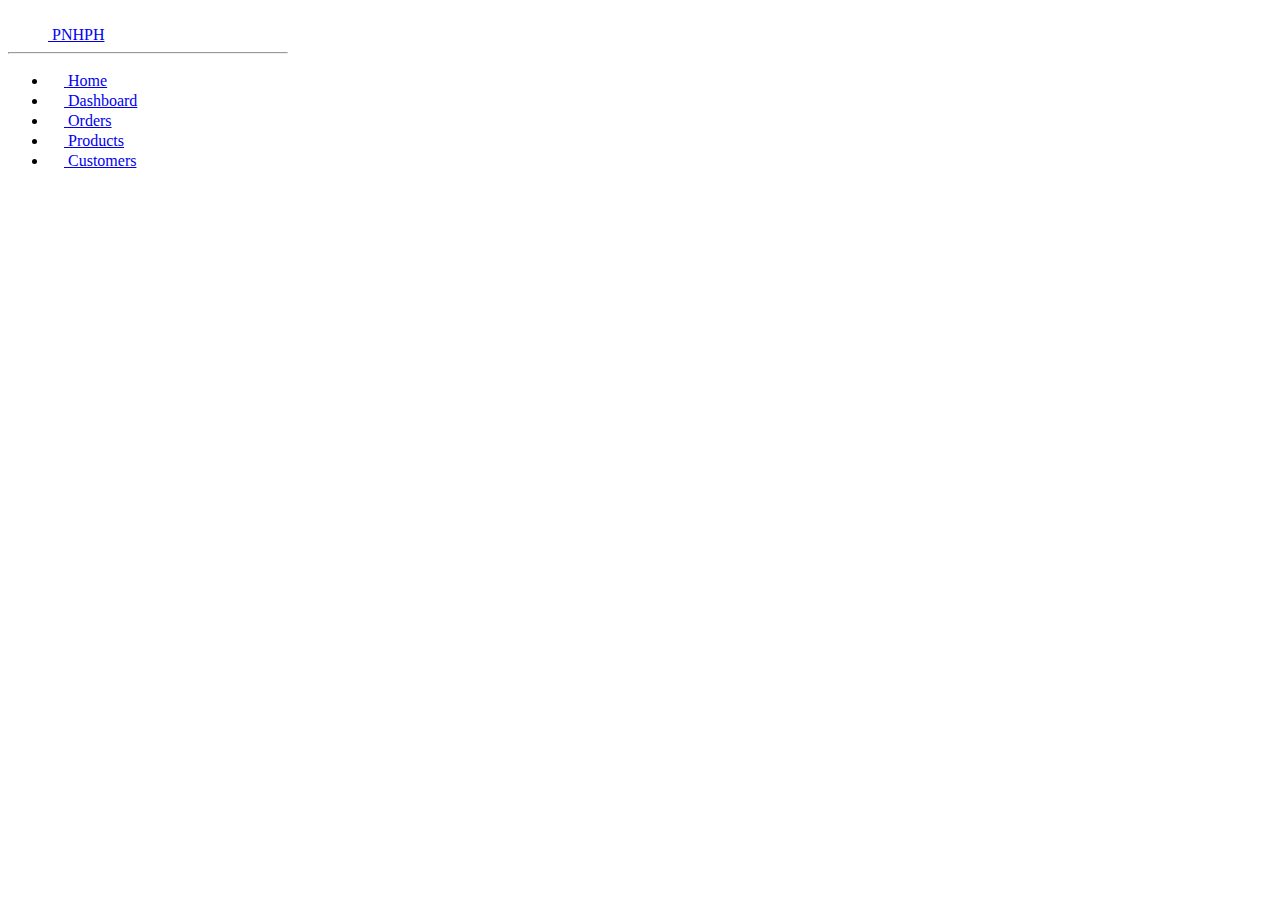
<file: index.html>
<!DOCTYPE html>
<html lang="en">
<head>
    <meta charset="UTF-8">
    <meta name="viewport" content="width=device-width, initial-scale=1.0">
    <link href="https://cdn.jsdelivr.net/npm/bootstrap@5.3.2/dist/css/bootstrap.min.css" rel="stylesheet" integrity="sha384-T3c6CoIi6uLrA9TneNEoa7RxnatzjcDSCmG1MXxSR1GAsXEV/Dwwykc2MPK8M2HN" crossorigin="anonymous">
    <title>PNHPH</title>
</head>
<body>
   <div class="container">


<div class="b-example-divider b-example-vr"></div>

<div class="d-flex flex-column flex-shrink-0 p-3 bg-body-tertiary" style="width: 280px;">
  <a href="/" class="d-flex align-items-center mb-3 mb-md-0 me-md-auto link-body-emphasis text-decoration-none">
    <svg class="bi pe-none me-2" width="40" height="32"><use xlink:href="#bootstrap"/></svg>
    <span class="fs-4">PNHPH</span>
  </a>
  <hr>
  <ul class="nav nav-pills flex-column mb-auto">
    <li class="nav-item">
      <a href="#" class="nav-link active" aria-current="page">
        <svg class="bi pe-none me-2" width="16" height="16"><use xlink:href="#home"/></svg>
        Home
      </a>
    </li>
    <li>
      <a href="#" class="nav-link link-body-emphasis">
        <svg class="bi pe-none me-2" width="16" height="16"><use xlink:href="#speedometer2"/></svg>
        Dashboard
      </a>
    </li>
    <li>
      <a href="#" class="nav-link link-body-emphasis">
        <svg class="bi pe-none me-2" width="16" height="16"><use xlink:href="#table"/></svg>
        Orders
      </a>
    </li>
    <li>
      <a href="#" class="nav-link link-body-emphasis">
        <svg class="bi pe-none me-2" width="16" height="16"><use xlink:href="#grid"/></svg>
        Products
      </a>
    </li>
    <li>
      <a href="#" class="nav-link link-body-emphasis">
        <svg class="bi pe-none me-2" width="16" height="16"><use xlink:href="#people-circle"/></svg>
        Customers
      </a>
    </li>
  </ul>
   </div>






   
    <script src="https://cdn.jsdelivr.net/npm/bootstrap@5.3.2/dist/js/bootstrap.bundle.min.js" integrity="sha384-C6RzsynM9kWDrMNeT87bh95OGNyZPhcTNXj1NW7RuBCsyN/o0jlpcV8Qyq46cDfL" crossorigin="anonymous"></script>  
</body>
</html>
</file>
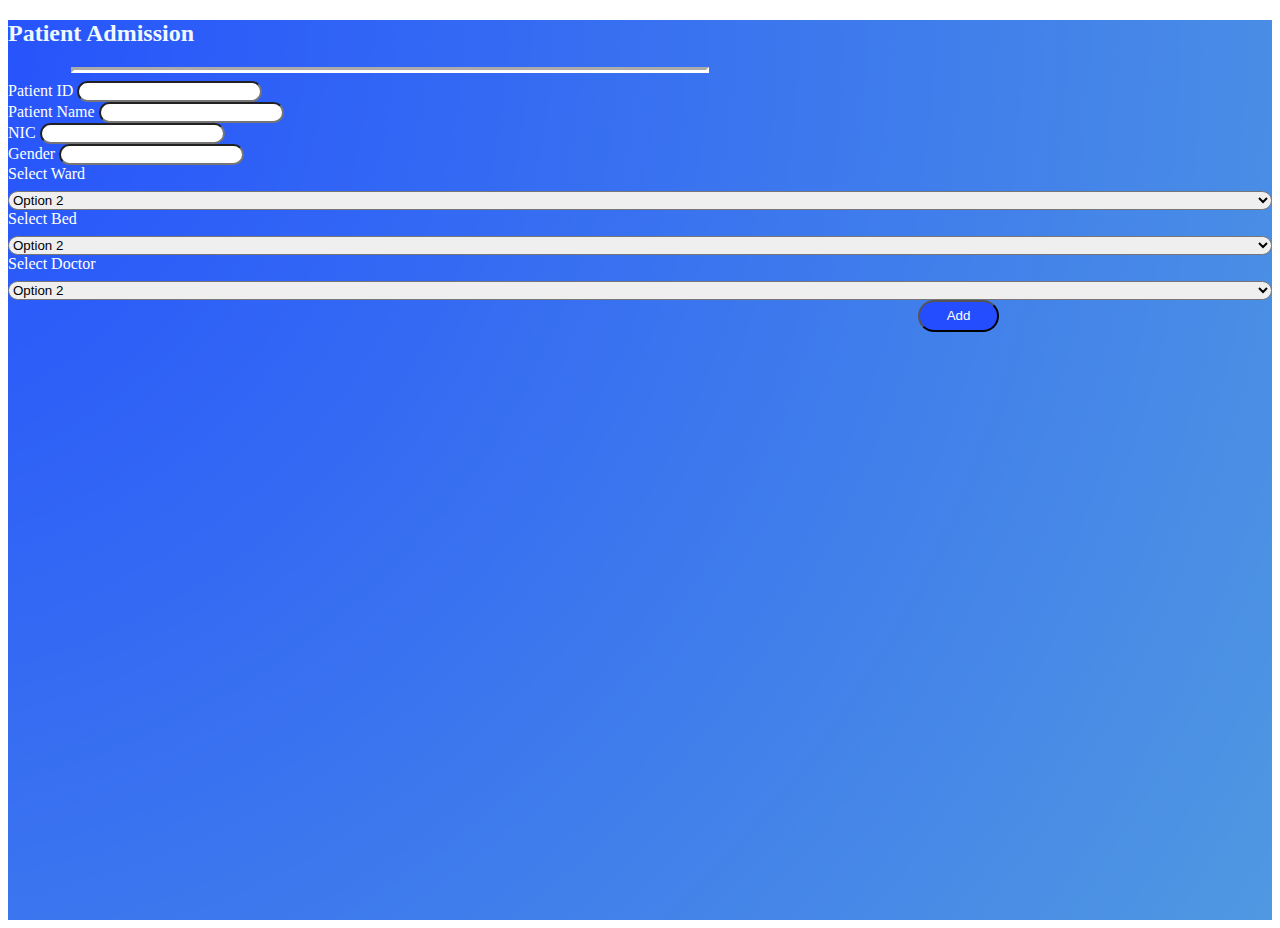
<file: views/chathuri-admition+calander.html>
<!DOCTYPE html>
<html lang="en">

<head>
    <meta charset="UTF-8">
    <meta name="viewport" content="width=device-width, initial-scale=1.0">
    <title>Patient Admission</title>
    <link href="https://cdn.jsdelivr.net/npm/bootstrap@5.3.2/dist/css/bootstrap.min.css" rel="stylesheet"
        integrity="sha384-T3c6CoIi6uLrA9TneNEoa7RxnatzjcDSCmG1MXxSR1GAsXEV/Dwwykc2MPK8M2HN" crossorigin="anonymous">
    <link rel="stylesheet" href="../css/chathuri.css">
</head>

<body>
    <div class="container">
        <div class="row">
            <!-- Side Bar section-->
            <div class="col-3">

            </div>

            <!-- middle content section-->
            <div class="col-6" id="middleContent">
                <h2 class="pt-5 ps-5" id="patAdmitTitle">Patient Admission</h2>
                <hr
                    style="width:50%;text-align:left;margin-left:5%;border-width: 3px;border-color: rgb(255, 255, 255);">

                <form class="pt-5 ps-5">
                    <div class="row">
                        <div class="col-6">
                            <div class="col-10 mb-3">
                                <label for="patientID" class="form-label">Patient ID</label>
                                <input type="text" class="regInput form-control" id="patientId">
                            </div>
                            <div class="col-10 mb-3">
                                <label for="patientName" class="form-label">Patient Name</label>
                                <input type="text" class="regInput form-control" id="patientName">
                            </div>
                            <div class="col-10 mb-3">
                                <label for="NIC" class="form-label">NIC</label>
                                <input type="text" class="regInput form-control" id="NIC">
                            </div>
                            <div class="col-10 mb-3">
                                <label for="gender" class="form-label">Gender</label>
                                <input type="text" class="regInput form-control" id="gender">
                            </div>
                        </div>
                        <div class="col-6">
                            <div class="col-10 mb-3">
                                <label for="ward" class="form-label">Select Ward</label>
                                <div>
                                    <select id="dropdown" class="addOption" name="dropdown">
                                        <option value="option1">Option 1</option>
                                        <option value="option2" selected>Option 2</option>
                                        <option value="option3">Option 3</option>
                                    </select>
                                </div>

                            </div>
                            <div class="col-10 mb-3">
                                <label for="bed" class="form-label">Select Bed</label>
                                <div>
                                    <select id="dropdown" class="addOption" name="dropdown">
                                        <option value="option1">Option 1</option>
                                        <option value="option2" selected>Option 2</option>
                                        <option value="option3">Option 3</option>
                                    </select>
                                </div>

                            </div>
                            <div class="col-10 mb-3">
                                <label for="doctor" class="form-label">Select Doctor</label>
                                <div>
                                    <select id="dropdown3" class="addOption" name="dropdown3">
                                        <option value="option1">Option 1</option>
                                        <option value="option2" selected>Option 2</option>
                                        <option value="option3">Option 3</option>
                                    </select>
                                </div>

                            </div>

                        </div>
                    </div>

                    <button type="button" class="btn" id="registerBtn">Add</button>

                </form>
            </div>

            <!-- calander section -->
            <div class="col-3">

            </div>
        </div>
    </div>

    <script src="https://cdn.jsdelivr.net/npm/bootstrap@5.3.2/dist/js/bootstrap.bundle.min.js"
        integrity="sha384-C6RzsynM9kWDrMNeT87bh95OGNyZPhcTNXj1NW7RuBCsyN/o0jlpcV8Qyq46cDfL"
        crossorigin="anonymous"></script>
</body>

</html>
</file>
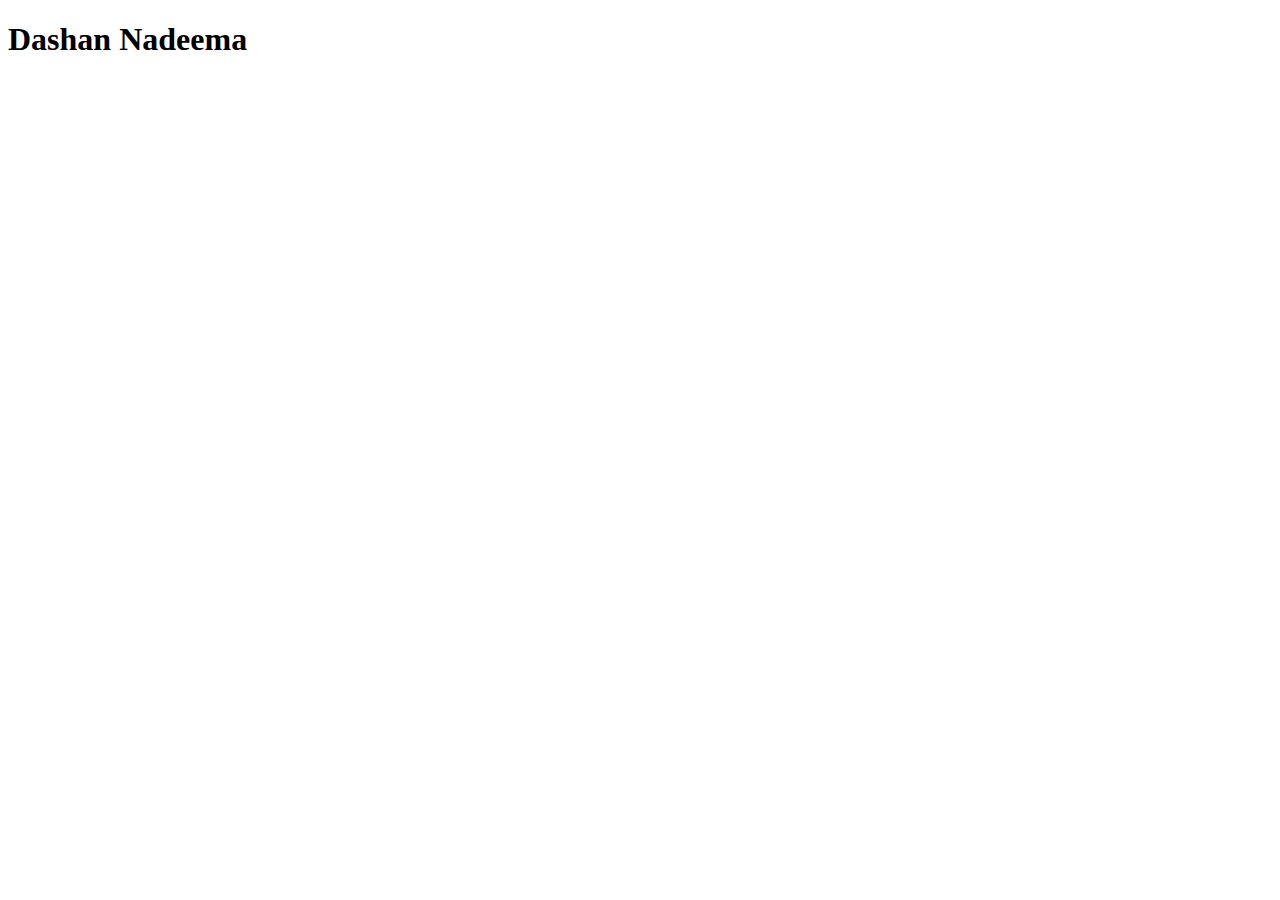
<file: views/dashan-login.html>
<!DOCTYPE html>
<html lang="en">
<head>
    <meta charset="UTF-8">
    <meta name="viewport" content="width=device-width, initial-scale=1.0">
    <title>Document</title>
</head>
<body>
    <h1>Dashan Nadeema</h1>
</body>
</html>
</file>
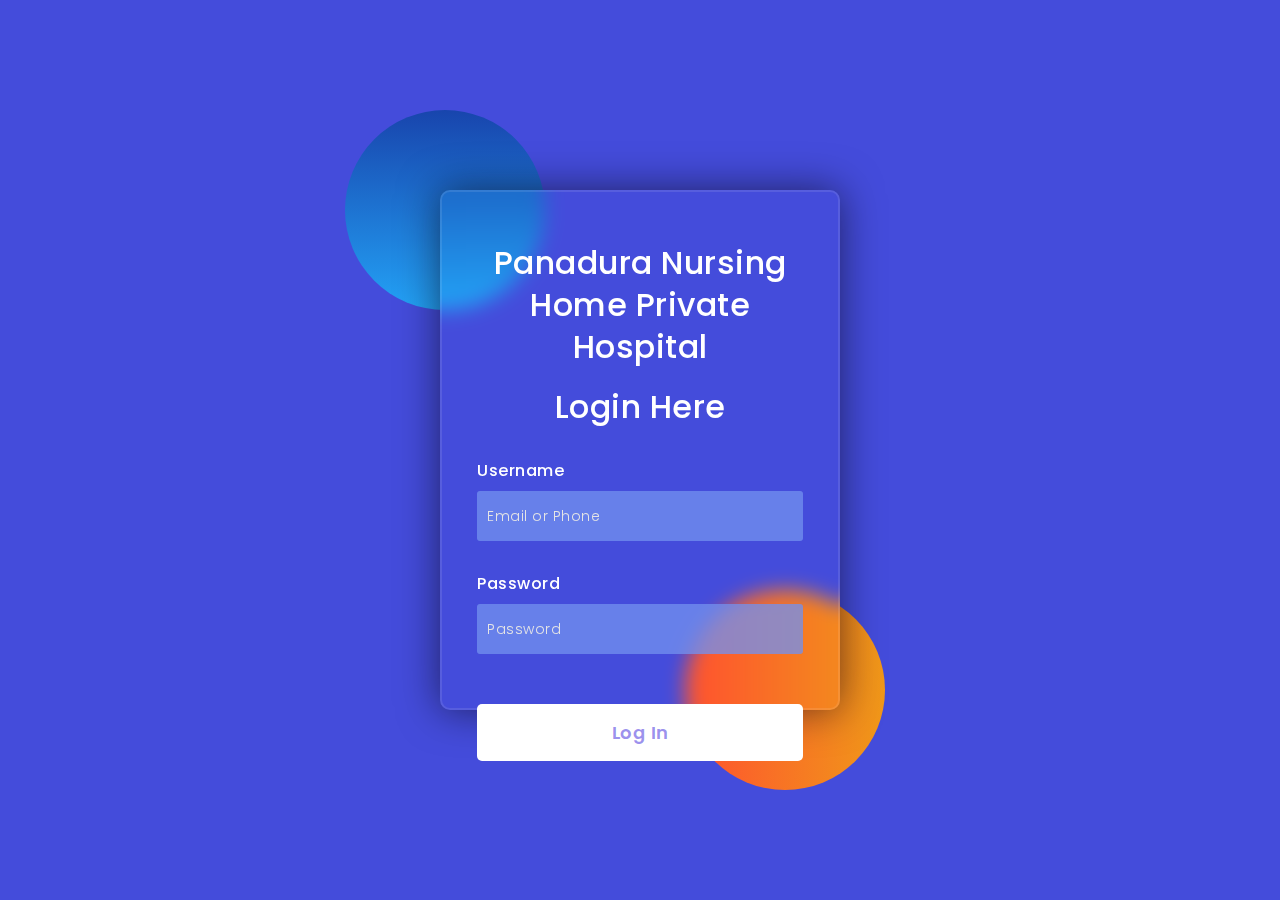
<file: views/Induja-Login.html>
<!DOCTYPE html>
<html lang="en">
<head>
  <!-- Design by foolishdeveloper.com -->
    <title>Glassmorphism login Form Tutorial in html css</title>
 
    <link rel="preconnect" href="https://fonts.gstatic.com">
    <link rel="stylesheet" href="https://cdnjs.cloudflare.com/ajax/libs/font-awesome/5.15.4/css/all.min.css">
    <link href="https://fonts.googleapis.com/css2?family=Poppins:wght@300;500;600&display=swap" rel="stylesheet">
    <!--Stylesheet-->
    <link href="https://cdn.jsdelivr.net/npm/bootstrap@5.3.2/dist/css/bootstrap.min.css" rel="stylesheet" integrity="sha384-T3c6CoIi6uLrA9TneNEoa7RxnatzjcDSCmG1MXxSR1GAsXEV/Dwwykc2MPK8M2HN" crossorigin="anonymous">
    <style media="screen">
      *,
*:before,
*:after{
    padding: 0;
    margin: 0;
    box-sizing: border-box;
}
body{
    background-color: #2a33d6e0;
}
.background{
    width: 430px;
    height: 520px;
    position: absolute;
    transform: translate(-50%,-50%);
    left: 50%;
    top: 50%;
}
.background .shape{
    height: 200px;
    width: 200px;
    position: absolute;
    border-radius: 50%;
}
.shape:first-child{
    background: linear-gradient(
        #1845ad,
        #23a2f6
    );
    left: -80px;
    top: -80px;
}
.shape:last-child{
    background: linear-gradient(
        to right,
        #ff512f,
        #f09819
    );
    right: -30px;
    bottom: -80px;
}
form{
    height: 520px;
    width: 400px;
    background-color: rgba(72, 91, 194, 0);
    position: absolute;
    transform: translate(-50%,-50%);
    top: 50%;
    left: 50%;
    border-radius: 10px;
    backdrop-filter: blur(10px);
    border: 2px solid rgba(255,255,255,0.1);
    box-shadow: 0 0 40px rgba(8,7,16,0.6);
    padding: 50px 35px;
}
form *{
    font-family: 'Poppins',sans-serif;
    color: #ffffff;
    letter-spacing: 0.5px;
    outline: none;
    border: none;
}
form h3{
    font-size: 32px;
    font-weight: 500;
    line-height: 42px;
    text-align: center;
}

label{
    display: block;
    margin-top: 30px;
    font-size: 16px;
    font-weight: 500;
}
input{
    display: block;
    height: 50px;
    width: 100%;
    background-color: rgba(114, 145, 238, 0.77);
    border-radius: 3px;
    padding: 0 10px;
    margin-top: 8px;
    font-size: 14px;
    font-weight: 300;
}
::placeholder{
    color: #e5e5e5;
}
button{
    margin-top: 50px;
    width: 100%;
    background-color: #ffffff;
    color: #7c6ee7bf;
    padding: 15px 0;
    font-size: 18px;
    font-weight: 600;
    border-radius: 5px;
    cursor: pointer;
}
.social{
  margin-top: 30px;
  display: flex;
}
.social div{
  background: red;
  width: 150px;
  border-radius: 3px;
  padding: 5px 10px 10px 5px;
  background-color: rgba(255,255,255,0.27);
  color: #eaf0fb;
  text-align: center;
}
.social div:hover{
  background-color: rgba(255,255,255,0.47);
}
.social .fb{
  margin-left: 25px;
}
.social i{
  margin-right: 4px;
}

    </style>
</head>
<body>
    <div class="container">
        <div class="col-sm-12">
            
        <div class="background">
            <div class="shape"></div>
            <div class="shape"></div>
        </div>
        <form>
            <h3>Panadura Nursing Home Private Hospital</h3>
            <br>
            <h3>Login Here</h3>
    
            <label for="username">Username</label>
            <input type="text" placeholder="Email or Phone" id="username">
    
            <label for="password">Password</label>
            <input type="password" placeholder="Password" id="password">
    
            <button>Log In</button>
           
        </form>  
    </div>
    
    </div>
    
    <script src="https://cdn.jsdelivr.net/npm/bootstrap@5.3.2/dist/js/bootstrap.bundle.min.js" integrity="sha384-C6RzsynM9kWDrMNeT87bh95OGNyZPhcTNXj1NW7RuBCsyN/o0jlpcV8Qyq46cDfL" crossorigin="anonymous"></script>
</body>
</html>
</file>
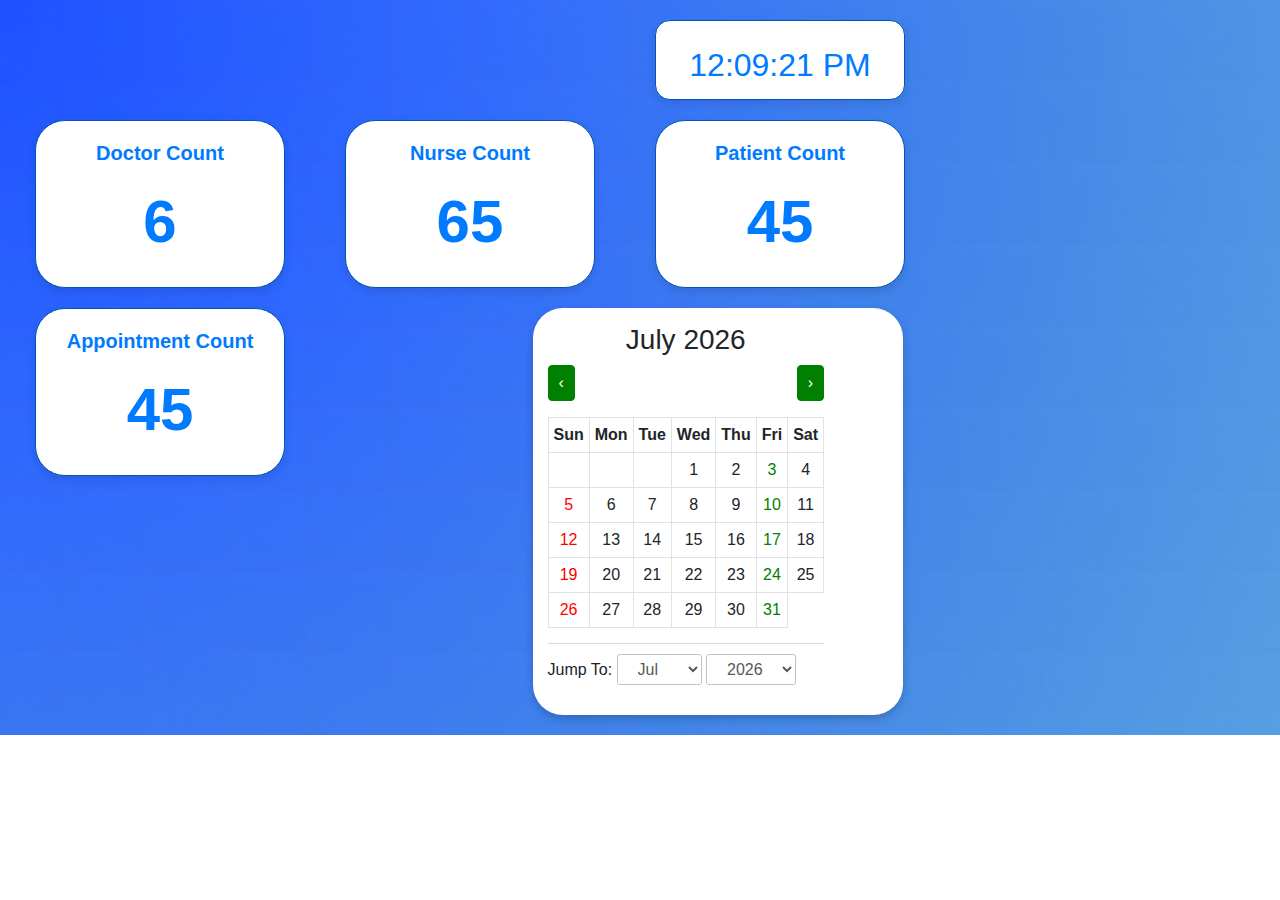
<file: views/janath-dashbord.html>
<!DOCTYPE html>
<html lang="en">
  <head>
    <meta charset="UTF-8" />
    <meta name="viewport" content="width=device-width, initial-scale=1.0" />
    <link
      rel="stylesheet"
      href="https://stackpath.bootstrapcdn.com/bootstrap/4.5.2/css/bootstrap.min.css"
    />
    <link rel="stylesheet" href="../css/janath.css">
    <title>Hospital Dashboard</title>
  </head>
  <body>

    
    <div class="container-fluid">
      <div class="row">
        <!-- Sidebar (3 columns) -->
      </div>

        <!-- Main content area (9 columns) -->
        <div class="col-md-9">
          <!-- First row (Clock) -->
          <!-- First row (Clock) -->
          <!-- First row (Clock) -->
          <!-- First row (Clock) -->
          <div class="row">
            <div class="col-md-4 ml-auto">
              <!-- Add ml-auto class to align to the right and specify width -->
              <div class="card" id="time-card">
                <div class="card-body text-center">
                  <div id="digital-clock" style="font-size: 2em"></div>
                </div>
              </div>
            </div>
          </div>

          <!-- Second row (Cards) -->
          <div class="row">
            <div class="col-md-4">
              <div class="card">
                <div class="card-body">
                  <h5 class="card-title">Doctor Count</h5>
                  <p class="card-text">6</p>
                </div>
              </div>
            </div>

            <div class="col-md-4">
              <div class="card">
                <div class="card-body">
                  <h5 class="card-title">Nurse Count</h5>
                  <p class="card-text">65</p>
                </div>
              </div>
            </div>

            <div class="col-md-4  ml-auto">
              <div class="card">
                <div class="card-body">
                  <h5 class="card-title">Patient Count</h5>
                  <p class="card-text">45</p>
                </div>
              </div>
            </div>
          </div>

          <!-- Third row (Two Cards) -->
          <div class="row">
            <div class="col-md-4 col-sm-6">
              <div class="card">
                <div class="card-body">
                  <h5 class="card-title">Appointment Count</h5>
                  <p class="card-text">45</p>
                </div>
              </div>
            </div>

            <div class="col-md-6 col-sm-6 ml-auto">
              <div class="container-calendar">
                <div id="right">
                  <h3 id="monthAndYear"></h3>
                  <div class="button-container-calendar">
                    <button id="previous" onclick="previous()">‹</button>
                    <button id="next" onclick="next()">›</button>
                  </div>
                  <table class="table-calendar" id="calendar" data-lang="en">
                    <thead id="thead-month"></thead>
                    <!-- Table body for displaying the calendar -->
                    <tbody id="calendar-body"></tbody>
                  </table>
                  <div class="footer-container-calendar">
                    <label for="month">Jump To: </label>
                    <!-- Dropdowns to select a specific month and year -->
                    <select id="month" onchange="jump()">
                      <option value="0">Jan</option>
                      <option value="1">Feb</option>
                      <option value="2">Mar</option>
                      <option value="3">Apr</option>
                      <option value="4">May</option>
                      <option value="5">Jun</option>
                      <option value="6">Jul</option>
                      <option value="7">Aug</option>
                      <option value="8">Sep</option>
                      <option value="9">Oct</option>
                      <option value="10">Nov</option>
                      <option value="11">Dec</option>
                    </select>
                    <!-- Dropdown to select a specific year -->
                    <select id="year" onchange="jump()"></select>
                  </div>
                </div>
              </div>
            </div>
          </div>
        </div>
      </div>
    </div>

    <script src="https://code.jquery.com/jquery-3.5.1.slim.min.js"></script>
    <script src="https://cdn.jsdelivr.net/npm/@popperjs/core@2.10.2/dist/umd/popper.min.js"></script>
    <script src="https://stackpath.bootstrapcdn.com/bootstrap/4.5.2/js/bootstrap.min.js"></script>
    <script>
      function updateDigitalClock() {
        const now = new Date();
        let hours = now.getHours();
        const ampm = hours >= 12 ? "PM" : "AM";

        // Convert to 12-hour format
        hours = hours % 12 || 12;

        const minutes = now.getMinutes().toString().padStart(2, "0");
        const seconds = now.getSeconds().toString().padStart(2, "0");
        const timeString = `${hours}:${minutes}:${seconds} ${ampm}`;
        document.getElementById("digital-clock").innerText = timeString;
      }

      // Update the digital clock every second
      setInterval(updateDigitalClock, 1000);

      // Initial call to set the digital clock immediately
      updateDigitalClock();
      // script.js

      // Define an array to store events
      let events = [];

      // letiables to store event input fields and reminder list
      let eventDateInput = document.getElementById("eventDate");

      // Counter to generate unique event IDs

      // Function to generate a range of
      // years for the year select input
      function generate_year_range(start, end) {
        let years = "";
        for (let year = start; year <= end; year++) {
          years += "<option value='" + year + "'>" + year + "</option>";
        }
        return years;
      }

      // Initialize date-related letiables
      today = new Date();
      currentMonth = today.getMonth();
      currentYear = today.getFullYear();
      selectYear = document.getElementById("year");
      selectMonth = document.getElementById("month");

      createYear = generate_year_range(1970, 2050);

      document.getElementById("year").innerHTML = createYear;

      let calendar = document.getElementById("calendar");

      let months = [
        "January",
        "February",
        "March",
        "April",
        "May",
        "June",
        "July",
        "August",
        "September",
        "October",
        "November",
        "December",
      ];
      let days = ["Sun", "Mon", "Tue", "Wed", "Thu", "Fri", "Sat"];

      $dataHead = "<tr>";
      for (dhead in days) {
        $dataHead +=
          "<th data-days='" + days[dhead] + "'>" + days[dhead] + "</th>";
      }
      $dataHead += "</tr>";

      document.getElementById("thead-month").innerHTML = $dataHead;

      monthAndYear = document.getElementById("monthAndYear");
      showCalendar(currentMonth, currentYear);

      // Function to navigate to the next month
      function next() {
        currentYear = currentMonth === 11 ? currentYear + 1 : currentYear;
        currentMonth = (currentMonth + 1) % 12;
        showCalendar(currentMonth, currentYear);
      }

      // Function to navigate to the previous month
      function previous() {
        currentYear = currentMonth === 0 ? currentYear - 1 : currentYear;
        currentMonth = currentMonth === 0 ? 11 : currentMonth - 1;
        showCalendar(currentMonth, currentYear);
      }

      // Function to jump to a specific month and year
      function jump() {
        currentYear = parseInt(selectYear.value);
        currentMonth = parseInt(selectMonth.value);
        showCalendar(currentMonth, currentYear);
      }

      // Function to display the calendar
      function showCalendar(month, year) {
        let firstDay = new Date(year, month, 1).getDay();
        tbl = document.getElementById("calendar-body");
        tbl.innerHTML = "";
        monthAndYear.innerHTML = months[month] + " " + year;
        selectYear.value = year;
        selectMonth.value = month;

        let date = 1;
        for (let i = 0; i < 6; i++) {
          let row = document.createElement("tr");
          for (let j = 0; j < 7; j++) {
            if (i === 0 && j < firstDay) {
              cell = document.createElement("td");
              cellText = document.createTextNode("");
              cell.appendChild(cellText);
              row.appendChild(cell);
            } else if (date > daysInMonth(month, year)) {
              break;
            } else {
              cell = document.createElement("td");
              cell.setAttribute("data-date", date);
              cell.setAttribute("data-month", month + 1);
              cell.setAttribute("data-year", year);
              cell.setAttribute("data-month_name", months[month]);
              cell.className = "date-picker";
              cell.innerHTML = "<span>" + date + "</span";

              if (
                date === today.getDate() &&
                year === today.getFullYear() &&
                month === today.getMonth()
              ) {
                cell.className = "date-picker selected";
              }

              // Check if there are events on this date
              if (hasEventOnDate(date, month, year)) {
                cell.classList.add("event-marker");
                cell.appendChild(createEventTooltip(date, month, year));
              }

              row.appendChild(cell);
              date++;
            }
          }
          tbl.appendChild(row);
        }
      }

      // Function to get events on a specific date
      function getEventsOnDate(date, month, year) {
        return events.filter(function (event) {
          let eventDate = new Date(event.date);
          return (
            eventDate.getDate() === date &&
            eventDate.getMonth() === month &&
            eventDate.getFullYear() === year
          );
        });
      }

      // Function to check if there are events on a specific date
      function hasEventOnDate(date, month, year) {
        return getEventsOnDate(date, month, year).length > 0;
      }

      // Function to get the number of days in a month
      function daysInMonth(iMonth, iYear) {
        return 32 - new Date(iYear, iMonth, 32).getDate();
      }

      // Call the showCalendar function initially to display the calendar
      showCalendar(currentMonth, currentYear);
    </script>
  </body>
</html>
</file>
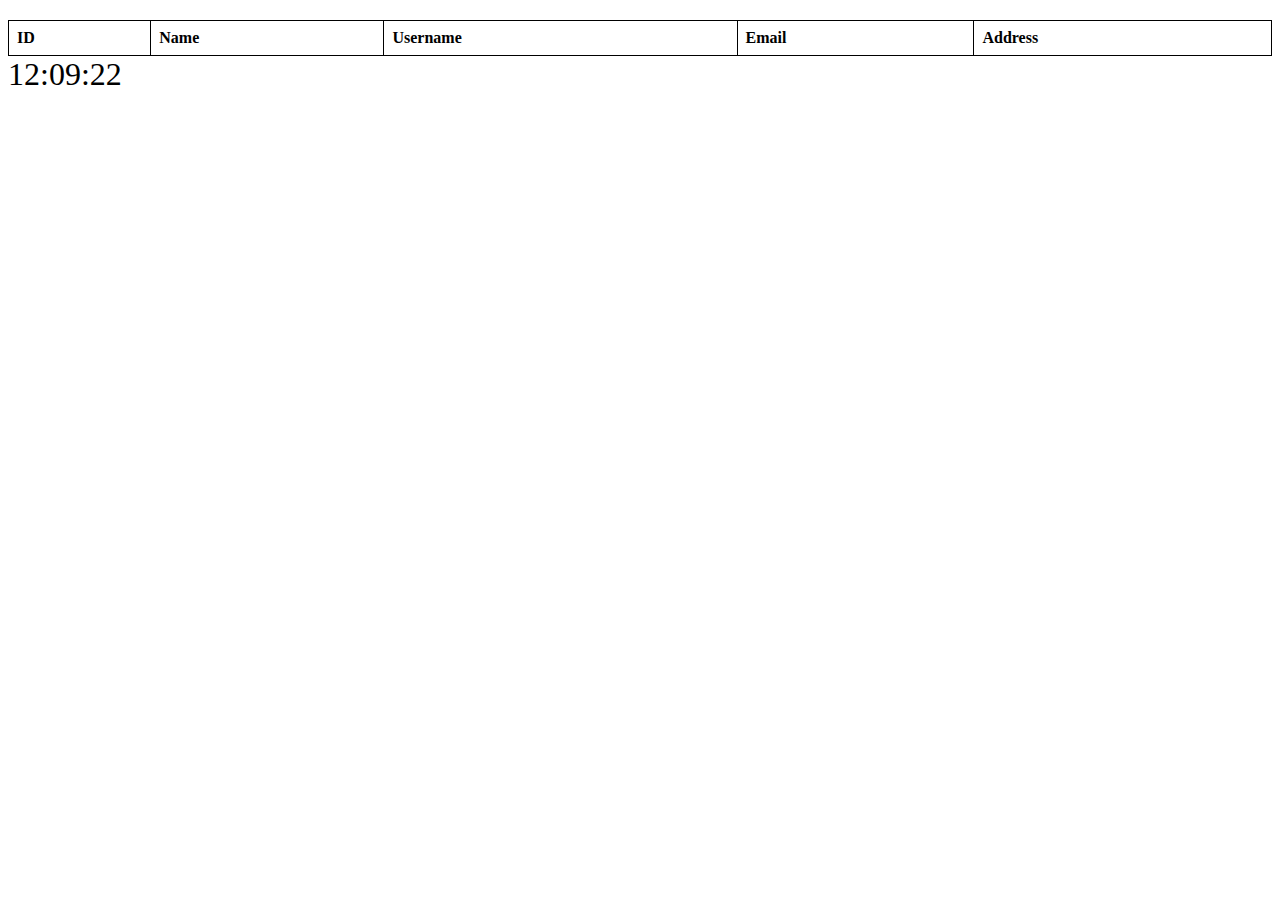
<file: views/sanoj-table+time.html>
<!DOCTYPE html>
<html lang="en">
  <head>
    <meta charset="UTF-8" />
    <meta name="viewport" content="width=device-width, initial-scale=1.0" />
    <link
      href="https://cdn.jsdelivr.net/npm/bootstrap@5.3.2/dist/css/bootstrap.min.css"
      rel="stylesheet"
      integrity="sha384-T3c6CoIi6uLrA9TneNEoa7RxnatzjcDSCmG1MXxSR1GAsXEV/Dwwykc2MPK8M2HN"
      crossorigin="anonymous"
    />

    <title></title>
    <style>
      table {
        border-collapse: collapse;
        width: 100%;
        margin-top: 20px;
      }

      table,
      th,
      td {
        border: 1px solid black;
      }

      th,
      td {
        padding: 8px;
        text-align: left;
      }
    </style>
  </head>
  <body>
    <!-- <div class="card">
      <div class="card-body">
        <div id="clock" style="font-size: 2em"></div>
      </div>
    </div> -->

    <div class="container">
      <div class="d-flex justify-content-around align-items-center">
        <div class="p-1">
          <table id="userTable">
            <thead>
              <tr>
                <th>ID</th>
                <th>Name</th>
                <th>Username</th>
                <th>Email</th>
                <th>Address</th>
              </tr>
            </thead>
            <tbody id="userData"></tbody>
          </table>
          
        </div>
        <div class="p-2">
          <div class="card text-bg-primary mb-3" style="max-width: 18rem">
            <div class="card-body">
              <div id="clock" style="font-size: 2em"></div>
            </div>
          </div>
        </div>
      </div>
    </div>

    <script
      src="https://cdn.jsdelivr.net/npm/bootstrap@5.3.2/dist/js/bootstrap.bundle.min.js"
      integrity="sha384-C6RzsynM9kWDrMNeT87bh95OGNyZPhcTNXj1NW7RuBCsyN/o0jlpcV8Qyq46cDfL"
      crossorigin="anonymous"
    ></script>
    <script>
      function updateTable(users) {
        const tableBody = document.getElementById("userData");

        // Clear existing table rows
        tableBody.innerHTML = "";

        // Loop through the users and create table rows
        users.forEach((user) => {
          const row = tableBody.insertRow();
          row.insertCell(0).innerText = user.id;
          row.insertCell(1).innerText = user.name;
          row.insertCell(2).innerText = user.username;
          row.insertCell(3).innerText = user.email;
          row.insertCell(
            4
          ).innerText = `${user.address.street}, ${user.address.city}, ${user.address.country}`;
        });
      }

      // Fetch data from JSONPlaceholder API
      fetch("https://jsonplaceholder.typicode.com/users")
        .then((res) => res.json())
        .then((users) => {
          updateTable(users);
        })
        .catch((error) => console.error("Error fetching data:", error));

      // JavaScript code to display real-time clock
      function updateClock() {
        const now = new Date();
        const hours = now.getHours().toString().padStart(2, "0");
        const minutes = now.getMinutes().toString().padStart(2, "0");
        const seconds = now.getSeconds().toString().padStart(2, "0");
        const formattedTime = `${hours}:${minutes}:${seconds}`;
        document.getElementById("clock").innerText = formattedTime;
      }

      // Update the clock every second
      setInterval(updateClock, 1000);

      // Initial update
      updateClock();
    </script>
  </body>
</html>
</file>
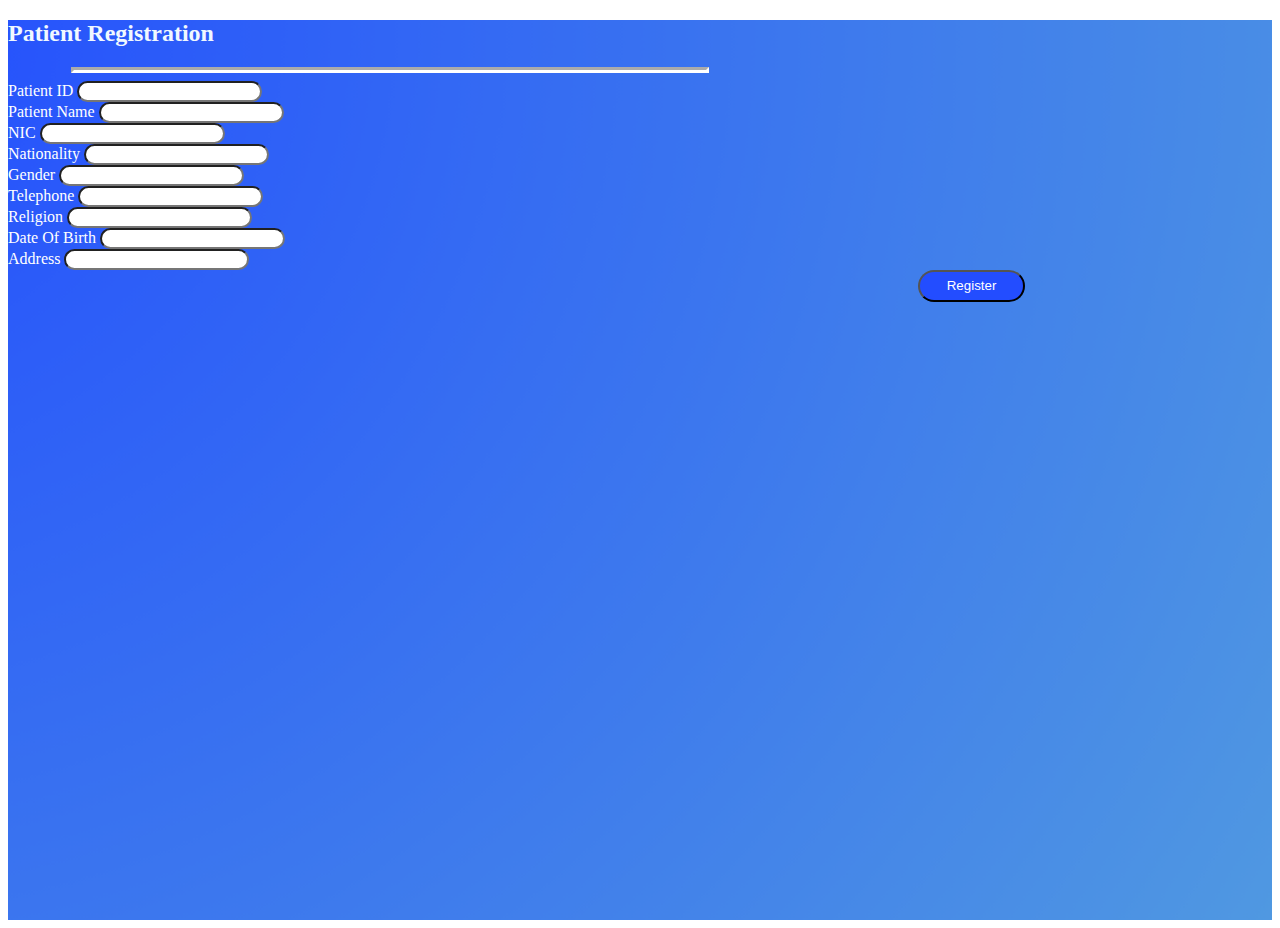
<file: views/vageesha-partion-registration.html>
<!DOCTYPE html>
<html lang="en">
<head>
    <meta charset="UTF-8">
    <meta name="viewport" content="width=device-width, initial-scale=1.0">
    <title>Patient Registration</title>
    <link href="https://cdn.jsdelivr.net/npm/bootstrap@5.3.2/dist/css/bootstrap.min.css" rel="stylesheet" integrity="sha384-T3c6CoIi6uLrA9TneNEoa7RxnatzjcDSCmG1MXxSR1GAsXEV/Dwwykc2MPK8M2HN" crossorigin="anonymous">
    <link rel="stylesheet" href="../css/vageesha.css">
</head>
<body>
    <div class="container">
        <div class="row">
            <!-- Side Bar section-->
            <div class="col-3" >
                
            </div>

            <!-- middle content section-->
            <div class="col-6" id="middleContent">
                <h2 class="pt-5 ps-5" id="patRegTitle">Patient Registration</h2>
                <hr style="width:50%;text-align:left;margin-left:5%;border-width: 3px;border-color: rgb(255, 255, 255);">
                
                <form class="pt-5 ps-5">
                    <div class="row">
                        <div class="col-md-6">
                            <div class="col-10 mb-3">
                                <label for="patientID" class="form-label">Patient ID</label>
                                <input type="text" class="regInput form-control" id="patientId">
                              </div>
                              <div class="col-10 mb-3">
                                <label for="patientName" class="form-label">Patient Name</label>
                                <input type="text" class="regInput form-control" id="patientName">
                              </div>
                              <div class="col-10 mb-3">
                                  <label for="NIC" class="form-label">NIC</label>
                                  <input type="text" class="regInput form-control" id="NIC">
                              </div>
                              <div class="col-10 mb-3">
                                  <label for="nationality" class="form-label">Nationality</label>
                                  <input type="text" class="regInput form-control" id="nationality">
                              </div>
                              <div class="col-10 mb-3">
                                  <label for="gender" class="form-label">Gender</label>
                                  <input type="text" class="regInput form-control" id="gender">
                              </div>
                        </div>
                        <div class="col-md-6">
                            <div class="col-10 mb-3">
                                <label for="telephone" class="form-label">Telephone</label>
                                <input type="text" class="regInput form-control" id="telephone">
                              </div>
                              <div class="col-10 mb-3">
                                <label for="religion" class="form-label">Religion</label>
                                <input type="text" class="regInput form-control" id="religion">
                              </div>
                              <div class="col-10 mb-3">
                                  <label for="dob" class="form-label">Date Of Birth</label>
                                  <input type="text" class="regInput form-control" id="dob">
                              </div>
                              <div class="col-10 mb-3">
                                  <label for="address" class="form-label">Address</label>
                                  <input type="text" class="regInput form-control" id="address">
                              </div>
                        </div>
                    </div>

                    <button type="button" class="btn" id="registerBtn">Register</button>

                </form>
            </div>

            <!-- calander section -->
            <div class="col-3">
                
            </div>
        </div>
    </div>

    <script src="https://cdn.jsdelivr.net/npm/bootstrap@5.3.2/dist/js/bootstrap.bundle.min.js" integrity="sha384-C6RzsynM9kWDrMNeT87bh95OGNyZPhcTNXj1NW7RuBCsyN/o0jlpcV8Qyq46cDfL" crossorigin="anonymous"></script>
</body>
</html>
</file>
<file: css/chathuri.css>
.container{
    
    
}
#middleContent{
    background-image: url(../images/Main_BG.png);
    background-size: cover;
    background-position: center center;
    height: 100vh;
}
label{
    color: rgb(255, 255, 255);
    font-weight: 400;
}
#patAdmitTitle{
    color: aliceblue;
}
#registerBtn{
    background-color: #234DFF;
    color: #ffffff;
    margin-left: 72%;
    padding: 0.5em 2em;
    border-radius:50px;
    font-weight: 500;
}
.regInput{
    border-radius: 15px;
}
.addOption{
    border-radius: 15px;
    width: 100%;
}
.mb-3 .addOption {
    margin-top: 0.5rem;
}
</file>
<file: css/janath.css>
body {
    font-family: Arial, sans-serif;
    background-color: white;
    margin: 0;
  }

  .wrapper {
    max-width: 1100px;
  }

  /* Calendar container */
  .container-calendar {
    border-radius: 30px;
    background: #ffffff;
    padding: 15px;
    max-width: 370px;
    margin: 0 auto;
    overflow: auto;
    box-shadow: 0 4px 8px 0 rgba(0, 0, 0, 0.2);
    display: flex;
    justify-content: space-between;
  }

  /* Buttons in the calendar */
  .button-container-calendar button {
    cursor: pointer;
    background: green;
    color: #fff;
    border: 1px solid green;
    border-radius: 4px;
    padding: 5px 10px;
  }

  /* Calendar table */
  .table-calendar {
    border-collapse: collapse;
    width: 100%;
  }

  .table-calendar td,
  .table-calendar th {
    padding: 5px;
    border: 1px solid #e2e2e2;
    text-align: center;
    vertical-align: top;
  }

  /* Day-specific styling */
  .date-picker:nth-child(1) {
    color: red;
    /* Sunday */
  }

  .date-picker:nth-child(6) {
    color: green;
    /* Friday */
  }

  /* Hover effect for date cells */
  .date-picker:hover {
    background-color: green;
    color: white;
    cursor: pointer;
  }

  /* Header for month and year */
  #monthAndYear {
    text-align: center;
    margin-top: 0;
  }

  /* Navigation buttons */
  .button-container-calendar {
    position: relative;
    margin-bottom: 1em;
    overflow: hidden;
    clear: both;
  }

  #previous {
    float: left;
  }

  #next {
    float: right;
  }

  /* Footer styling */
  .footer-container-calendar {
    margin-top: 1em;
    border-top: 1px solid #dadada;
    padding: 10px 0;
  }

  .footer-container-calendar select {
    cursor: pointer;
    background: #ffffff;
    color: #585858;
    border: 1px solid #bfc5c5;
    border-radius: 3px;
    padding: 5px 1em;
  }

  body {
    background-image: url("../resources/img.jpg"); /* Replace 'your-image-url.jpg' with the path to your image */
    background-size: cover;
    background-position: center;
    background-repeat: no-repeat;
  }

  .container-fluid {
    padding: 20px;
  }

  .sidebar {
    background-color: #343a40;
    color: #ffffff;
    padding: 20px;
    height: 100vh;
  }

  .card {
    margin-bottom: 20px;
    background-color: #ffffff; /* Set background color to white */
    color: #007bff; /* Set text color to blue */
    border: 1px solid #0056b3;
    border-radius: 30px;
    box-shadow: 0 4px 8px rgba(0, 0, 0, 0.1);
    width: 100%;
    max-width: 250px;
   
  }
  .card-title{
    font-size: 20px;
    font-weight: bold;
    text-align: center;
  }
.card-text{
  font-size: 60px;
  text-align: center;
  font-weight: bold;
}

  #time-card {
    width: 250px;
    height: 80px;
    border-radius: 15px; /* Slightly increased border-radius for a smoother appearance */
    text-align: center;
    background-color: #ffffff; /* Background color */
    color: #007bff; /* Text color */
  }
  #time-card .card-body {
    padding: 20px;
  }
</file>
<file: css/vageesha.css>
.container{
    
    
}
#middleContent{
    background-image: url(../images/Main_BG.png);
    background-size: cover;
    background-position: center center;
    height: 100vh;
}
label{
    color: rgb(255, 255, 255);
    font-weight: 400;
}
#patRegTitle{
    color: aliceblue;
}
#registerBtn{
    background-color: #234DFF;
    color: #ffffff;
    margin-left: 72%;
    padding: 0.5em 2em;
    border-radius:50px;
    font-weight: 500;
}
.regInput{
    border-radius: 15px;
}
</file>
